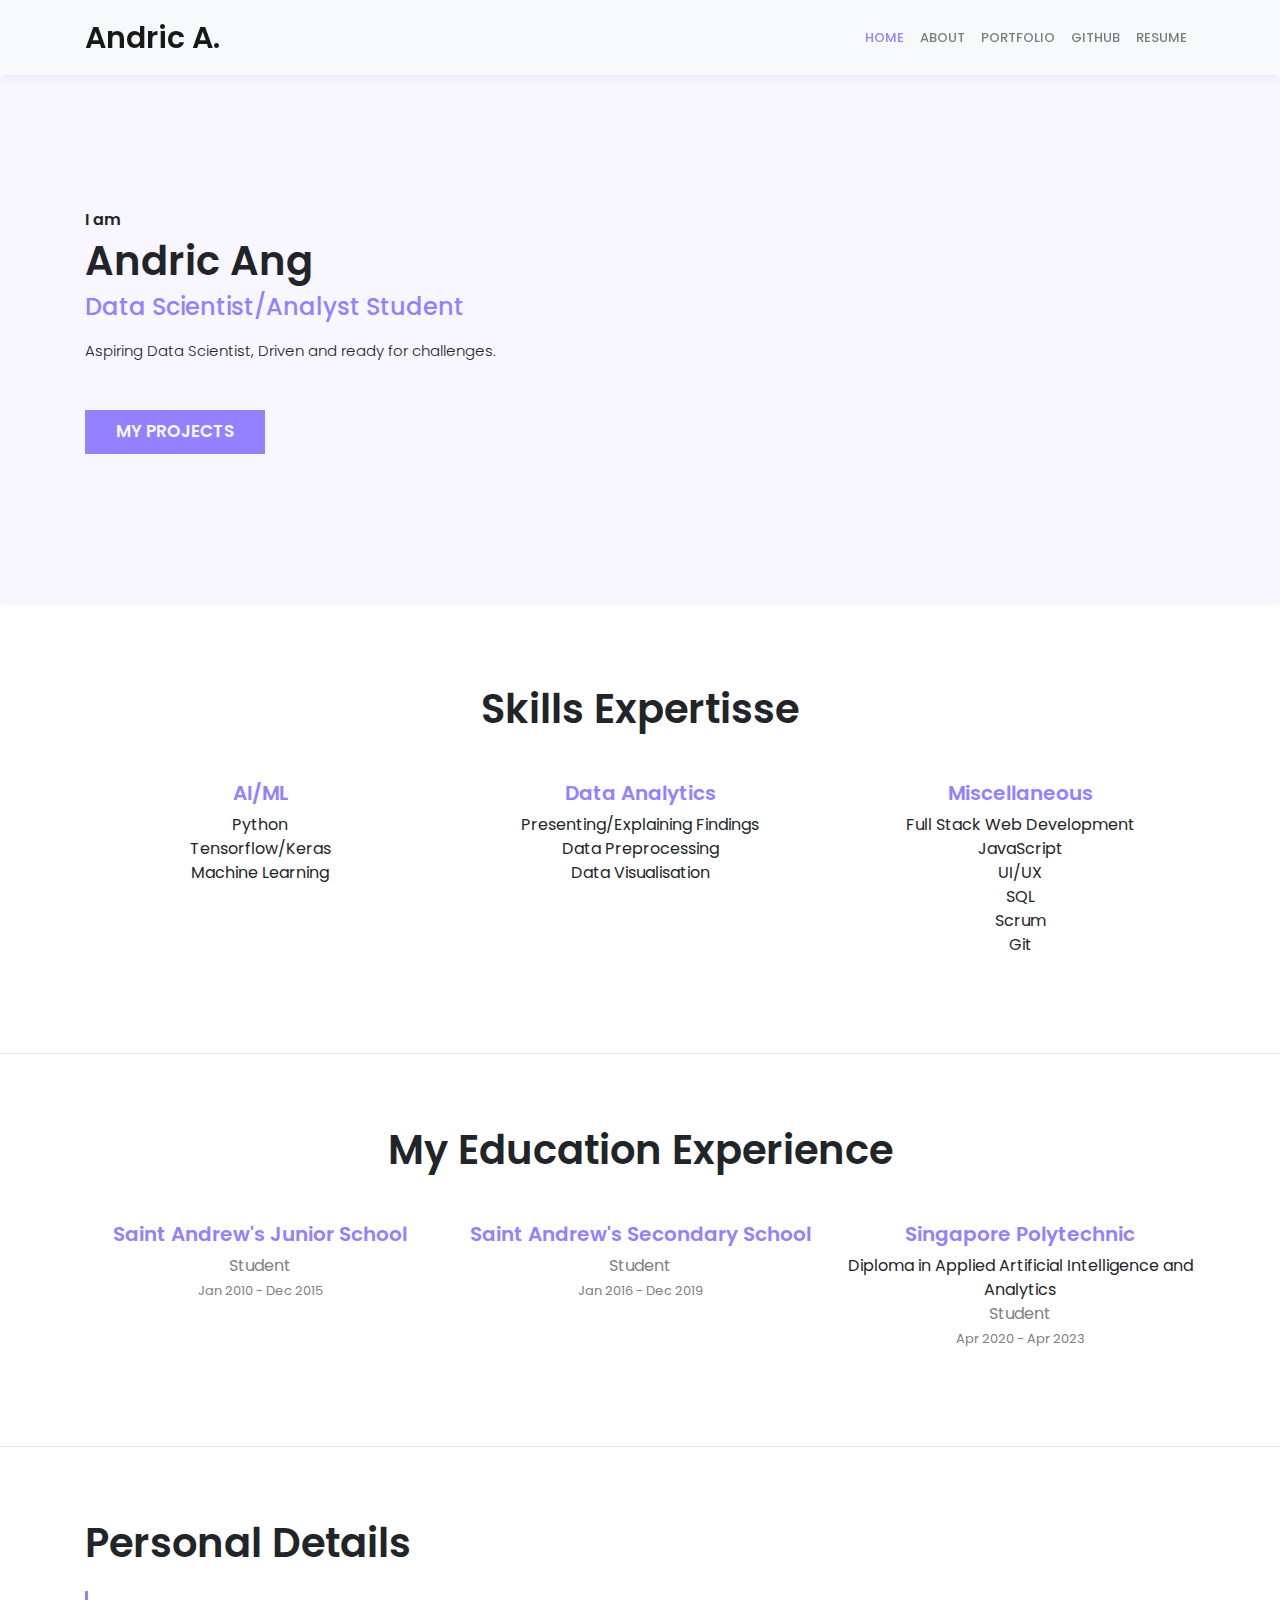
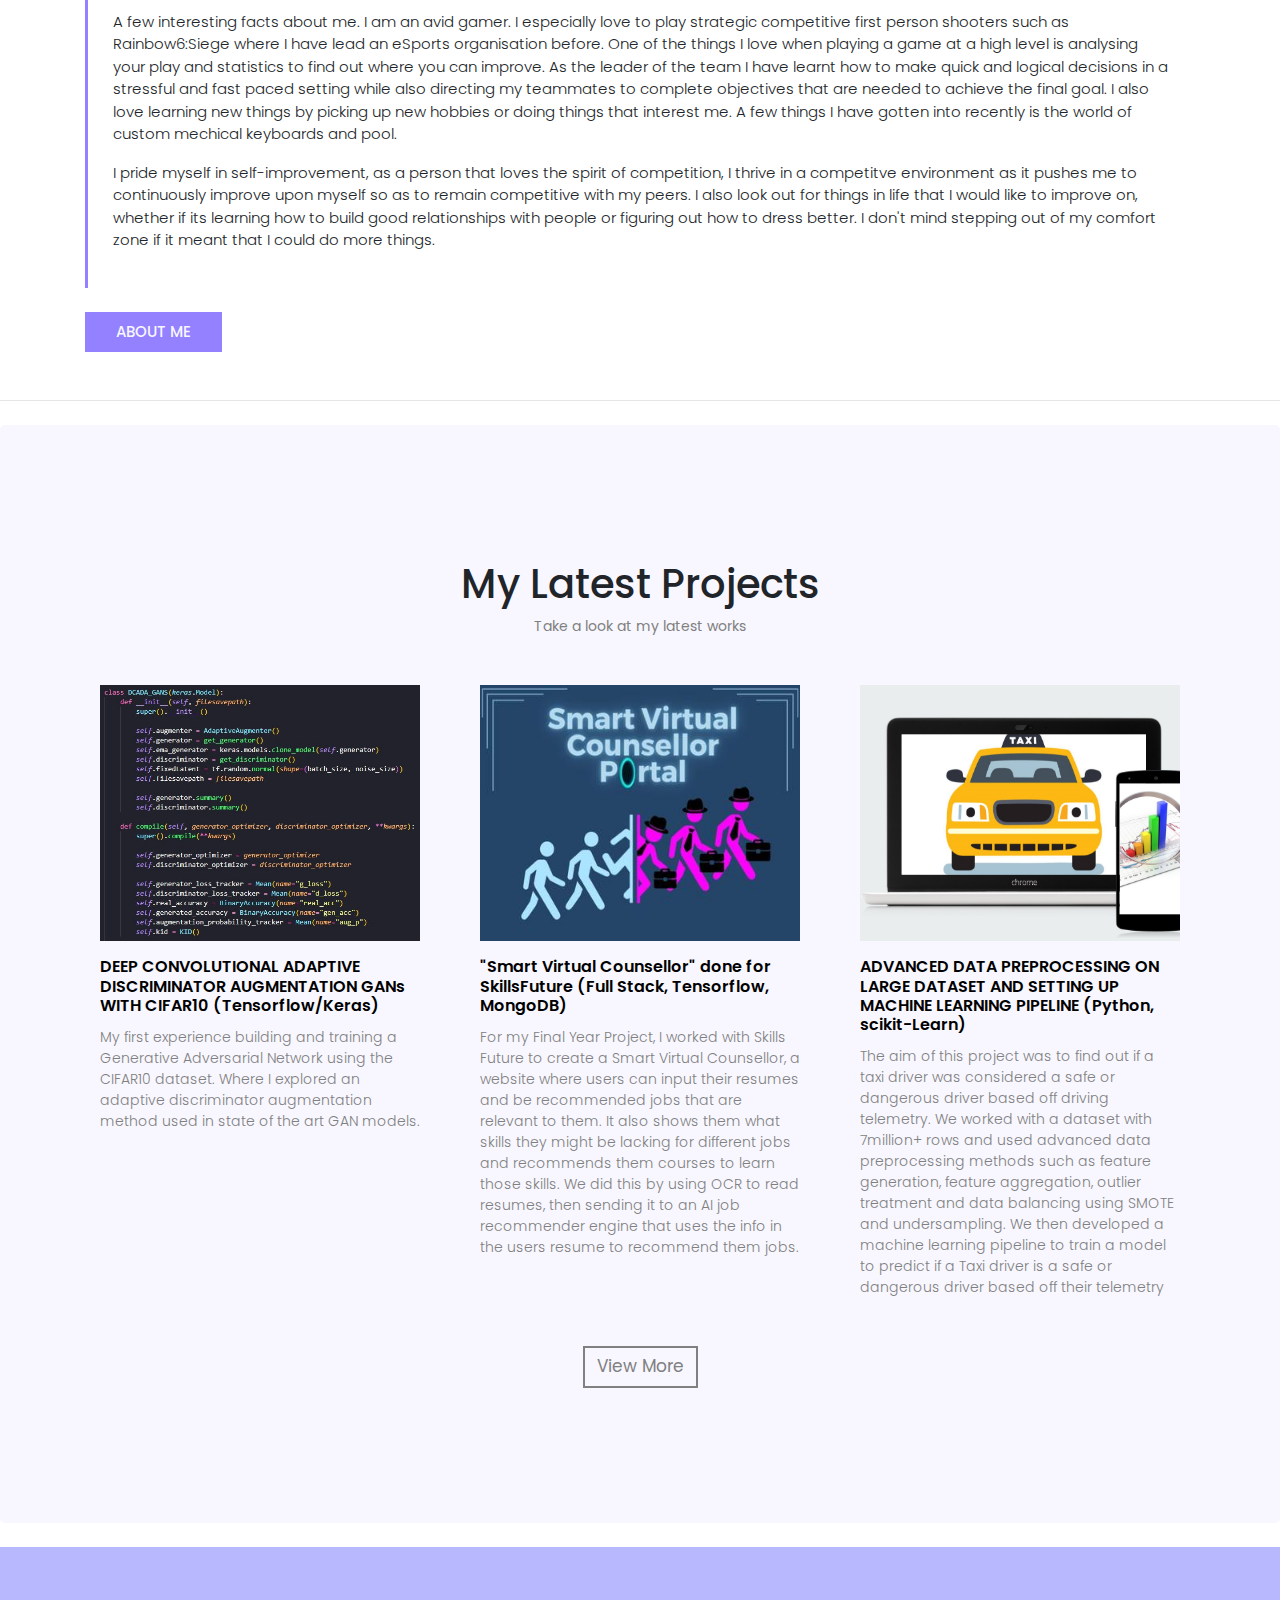
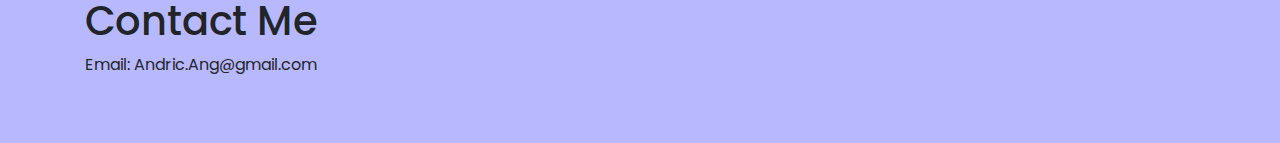
<file: index.html>
<!DOCTYPE html>

<html lang="en">
	<head>
		<title>Andric Ang</title>
		<link rel="icon" type="image/x-icon" href="/images/aa.png">
		<meta charset="utf-8" />
		<meta
			name="viewport"
			content="width=device-width, initial-scale=1, shrink-to-fit=no"
		/>
		<link
			rel="stylesheet"
			href="https://cdn.jsdelivr.net/npm/bootstrap@4.3.1/dist/css/bootstrap.min.css"
			integrity="sha384-ggOyR0iXCbMQv3Xipma34MD+dH/1fQ784/j6cY/iJTQUOhcWr7x9JvoRxT2MZw1T"
			crossorigin="anonymous"
		/>
		<link rel="preconnect" href="https://fonts.googleapis.com" />
		<link rel="preconnect" href="https://fonts.gstatic.com" crossorigin />
		<link
			href="https://fonts.googleapis.com/css2?family=Poppins:ital,wght@0,100;0,200;0,300;0,400;0,500;0,600;0,700;0,800;0,900;1,100;1,200;1,300;1,400;1,500;1,600;1,700;1,800;1,900&display=swap"
			rel="stylesheet"
		/>
		<link rel="stylesheet" href="\assets\css\main.css" />
		<link rel="stylesheet" href="\assets\css\index.css" />
	</head>
	<body style="display: block">
		<header>
			<nav class="navbar navbar-expand-sm navbar-light bg-light">
				<div class="container">
					<a class="navbar-brand" href="/index.html">Andric A.</a>
					<button
						class="navbar-toggler"
						type="button"
						data-toggle="collapse"
						data-target="#navbarNavDropdown"
						aria-controls="navbarNavDropdown"
						aria-expanded="false"
						aria-label="Toggle navigation"
					>
						<span class="navbar-toggler-icon"></span>
					</button>
					<div
						class="collapse navbar-collapse justify-content-end"
						id="navbarNavDropdown"
					>
						<ul class="navbar-nav">
							<li class="nav-item active">
								<a class="nav-link" href="/index.html">HOME</a>
							</li>
							<li class="nav-item">
								<a class="nav-link" href="/about.html">ABOUT</a>
							</li>
							<li class="nav-item">
								<a class="nav-link" href="/portfolio.html">PORTFOLIO</a>
							</li>
							<li class="nav-item">
								<a
									class="nav-link"
									href="https://github.com/Cirdna"
									target="_blank"
									>GITHUB</a
								>
							</li>
							<li class="nav-item">
								<a
									class="nav-link"
									href="https://drive.google.com/file/d/17JTBv4_ndVdoF2HYN8xxwSUMzpjb_Ae2/view?usp=sharing"
									target="_blank"
									>RESUME</a
								>
							</li>
						</ul>
					</div>
				</div>
			</nav>
		</header>
		<div class="jumbotron">
			<div class="container">
				<h6 style="font-weight: 600">I am</h6>
				<h1 style="font-weight: 600">Andric Ang</h1>
				<h4 style="color: #9381ff">Data Scientist/Analyst Student</h4>
				<p class="lead" style="font-size: 15px; margin-top: 2vh">
					Aspiring Data Scientist, Driven and ready for challenges.
				</p>
				<p class="lead mt-5">
					<a
						class="btn btn-lg button-dark"
						style="font-size: 17px; font-weight: 600"
						href="/portfolio.html"
						role="button"
						>MY PROJECTS</a
					>
				</p>
			</div>
		</div>
		<div class="container pt-5">
			<h1 class="display-5 text-center" style="font-weight: 600">
				Skills Expertisse
			</h1>
			<div class="row text-center mt-5">
				<div class="col mb-5">
					<h5 class="mb-2">AI/ML</h5>
					Python<br />
					Tensorflow/Keras<br />
					Machine Learning
				</div>
				<div class="col mb-5">
					<h5 class="mb-2">Data Analytics</h5>
					Presenting/Explaining Findings<br />
					Data Preprocessing<br />
					Data Visualisation
				</div>
				<div class="col mb-5">
					<h5 class="mb-2">Miscellaneous</h5>
					Full Stack Web Development<br />
					JavaScript<br />
					UI/UX<br />
					SQL<br />
					Scrum<br />
					Git<br />
				</div>
			</div>
		</div>
		<hr class="mt-5 mb-4" />
		<div class="container pt-5">
			<h1 class="display-5 text-center" style="font-weight: 600">
				My Education Experience
			</h1>
			<div class="row text-center mt-5">
				<div class="col mb-5">
					<h5>Saint Andrew's Junior School</h5>
					<wrap>Student</wrap><br />
					<wrap class="miniText">Jan 2010 - Dec 2015</wrap>
				</div>
				<div class="col mb-5">
					<h5>Saint Andrew's Secondary School</h5>
					<wrap>Student</wrap><br />
					<wrap class="miniText">Jan 2016 - Dec 2019</wrap>
				</div>
				<div class="col mb-5">
					<h5>Singapore Polytechnic</h5>
					Diploma in Applied Artificial Intelligence and Analytics<br />
					<wrap>Student</wrap><br />
					<wrap class="miniText">Apr 2020 - Apr 2023</wrap>
				</div>
			</div>
		</div>
		<hr class="mt-5 mb-4" />
		<div class="container pt-5">
			<h1 class="display-5 mb-4" style="font-weight: 600">Personal Details</h1>
			<blockquote>
				<p style="font-weight: 300; font-size: 15px">
					A few interesting facts about me. I am an avid gamer. I especially
					love to play strategic competitive first person shooters such as
					Rainbow6:Siege where I have lead an eSports organisation before. One
					of the things I love when playing a game at a high level is analysing
					your play and statistics to find out where you can improve. As the
					leader of the team I have learnt how to make quick and logical
					decisions in a stressful and fast paced setting while also directing
					my teammates to complete objectives that are needed to achieve the
					final goal. I also love learning new things by picking up new hobbies or
					doing things that interest me. A few things I have gotten into
					recently is the world of custom mechical keyboards and pool.
				</p>
				<p style="font-weight: 300; font-size: 15px">
					I pride myself in self-improvement, as a person that loves the spirit
					of competition, I thrive in a competitve environment as it pushes me
					to continuously improve upon myself so as to remain competitive with
					my peers. I also look out for things in life that I would like to
					improve on, whether if its learning how to build good relationships
					with people or figuring out how to dress better. I don't mind stepping
					out of my comfort zone if it meant that I could do more things.
				</p>
			</blockquote>
			<p class="lead mt-4">
				<a
					class="btn btn-lg button-dark"
					style="font-size: 15px; font-weight: 500"
					href="/about.html"
					role="button"
					>ABOUT ME</a
				>
			</p>
		</div>
		<hr class="mt-5 mb-4" />
		<div class="jumbotron mb-4">
			<div class="container">
				<h1 class="text-center">My Latest Projects</h1>
				<p class="text-center" style="font-size: 14px; color: grey">
					Take a look at my latest works
				</p>
				<div class="row mt-5 justify-content-center">
					<div class="col mb-5">
						<a class="card-active" href="https://github.com/Cirdna/DCADA-GAN" target="_blank" rel="noopener noreferrer">
							<div class="card mx-auto" style="max-width: 20rem; min-width: 16rem;">
								<div class="img-container">
									<img
										class="card-img-top"
										style="height: 16rem"
										src="\images\GAN.jpg"
									/>
								</div>
								<h6 class="card-title pt-3">
									DEEP CONVOLUTIONAL ADAPTIVE DISCRIMINATOR AUGMENTATION GANs
									WITH CIFAR10 (Tensorflow/Keras)
								</h6>
								<p class="card-text">
									My first experience building and training a Generative
									Adversarial Network using the CIFAR10 dataset. Where I
									explored an adaptive discriminator augmentation method used in
									state of the art GAN models.
								</p>
							</div>
						</a>
					</div>
					<div class="col mb-5">
						<a class="card-active" href="https://youtu.be/qYQTSmmsmM4" target="_blank" rel="noopener noreferrer">
							<div class="card mx-auto" style="max-width: 20rem; min-width: 16rem;">
								<div class="img-container">
									<img
										class="card-img-top"
										style="height: 16rem"
										src="\images\ssg_svc.jpg"
									/>
								</div>
								<h6 class="card-title pt-3">
									"Smart Virtual Counsellor" done for SkillsFuture (Full Stack, Tensorflow, MongoDB)
								</h6>
								<p class="card-text">
									For my Final Year Project, I worked with Skills Future to create a Smart Virtual Counsellor, a website where users can input their resumes and be recommended jobs that are relevant to them. It also shows them what skills they might be lacking for different jobs and recommends them courses to learn those skills. We did this by using OCR to read resumes, then sending it to an AI job recommender engine that uses the info in the users resume to recommend them jobs.
								</p>
							</div>
						</a>
					</div>
					<div class="col mb-5">
						<a class="card-active" href="#">
							<div class="card mx-auto" style="max-width: 20rem; min-width: 16rem;">
								<div class="img-container">
									<img
										class="card-img-top"
										style="height: 16rem"
										src="\images\JustTaxi.jpg"
									/>
								</div>
								<h6 class="card-title pt-3">
									ADVANCED DATA PREPROCESSING ON LARGE DATASET AND SETTING UP
									MACHINE LEARNING PIPELINE (Python, scikit-Learn)
								</h6>
								<p class="card-text">
									The aim of this project was to find out if a taxi driver was
									considered a safe or dangerous driver based off driving
									telemetry. We worked with a dataset with 7million+ rows and
									used advanced data preprocessing methods such as feature
									generation, feature aggregation, outlier treatment and data
									balancing using SMOTE and undersampling. We then developed a
									machine learning pipeline to train a model to predict if a
									Taxi driver is a safe or dangerous driver based off their
									telemetry
								</p>
							</div>
						</a>
					</div>
				</div>
				<div class="text-center button-zoom">
					<a class="btn button-light" href="/portfolio.html" role="button"
						>View More</a
					>
				</div>
			</div>
		</div>
		<footer>
			<div class="container">
				<h1>Contact Me</h1>
				<p>Email: Andric.Ang@gmail.com</p>
			</div>
		</footer>
		<script
			src="https://code.jquery.com/jquery-3.3.1.slim.min.js"
			integrity="sha384-q8i/X+965DzO0rT7abK41JStQIAqVgRVzpbzo5smXKp4YfRvH+8abtTE1Pi6jizo"
			crossorigin="anonymous"
		></script>
		<script
			src="https://cdn.jsdelivr.net/npm/popper.js@1.14.7/dist/umd/popper.min.js"
			integrity="sha384-UO2eT0CpHqdSJQ6hJty5KVphtPhzWj9WO1clHTMGa3JDZwrnQq4sF86dIHNDz0W1"
			crossorigin="anonymous"
		></script>
		<script
			src="https://cdn.jsdelivr.net/npm/bootstrap@4.3.1/dist/js/bootstrap.min.js"
			integrity="sha384-JjSmVgyd0p3pXB1rRibZUAYoIIy6OrQ6VrjIEaFf/nJGzIxFDsf4x0xIM+B07jRM"
			crossorigin="anonymous"
		></script>
	</body>
</html>
</file>
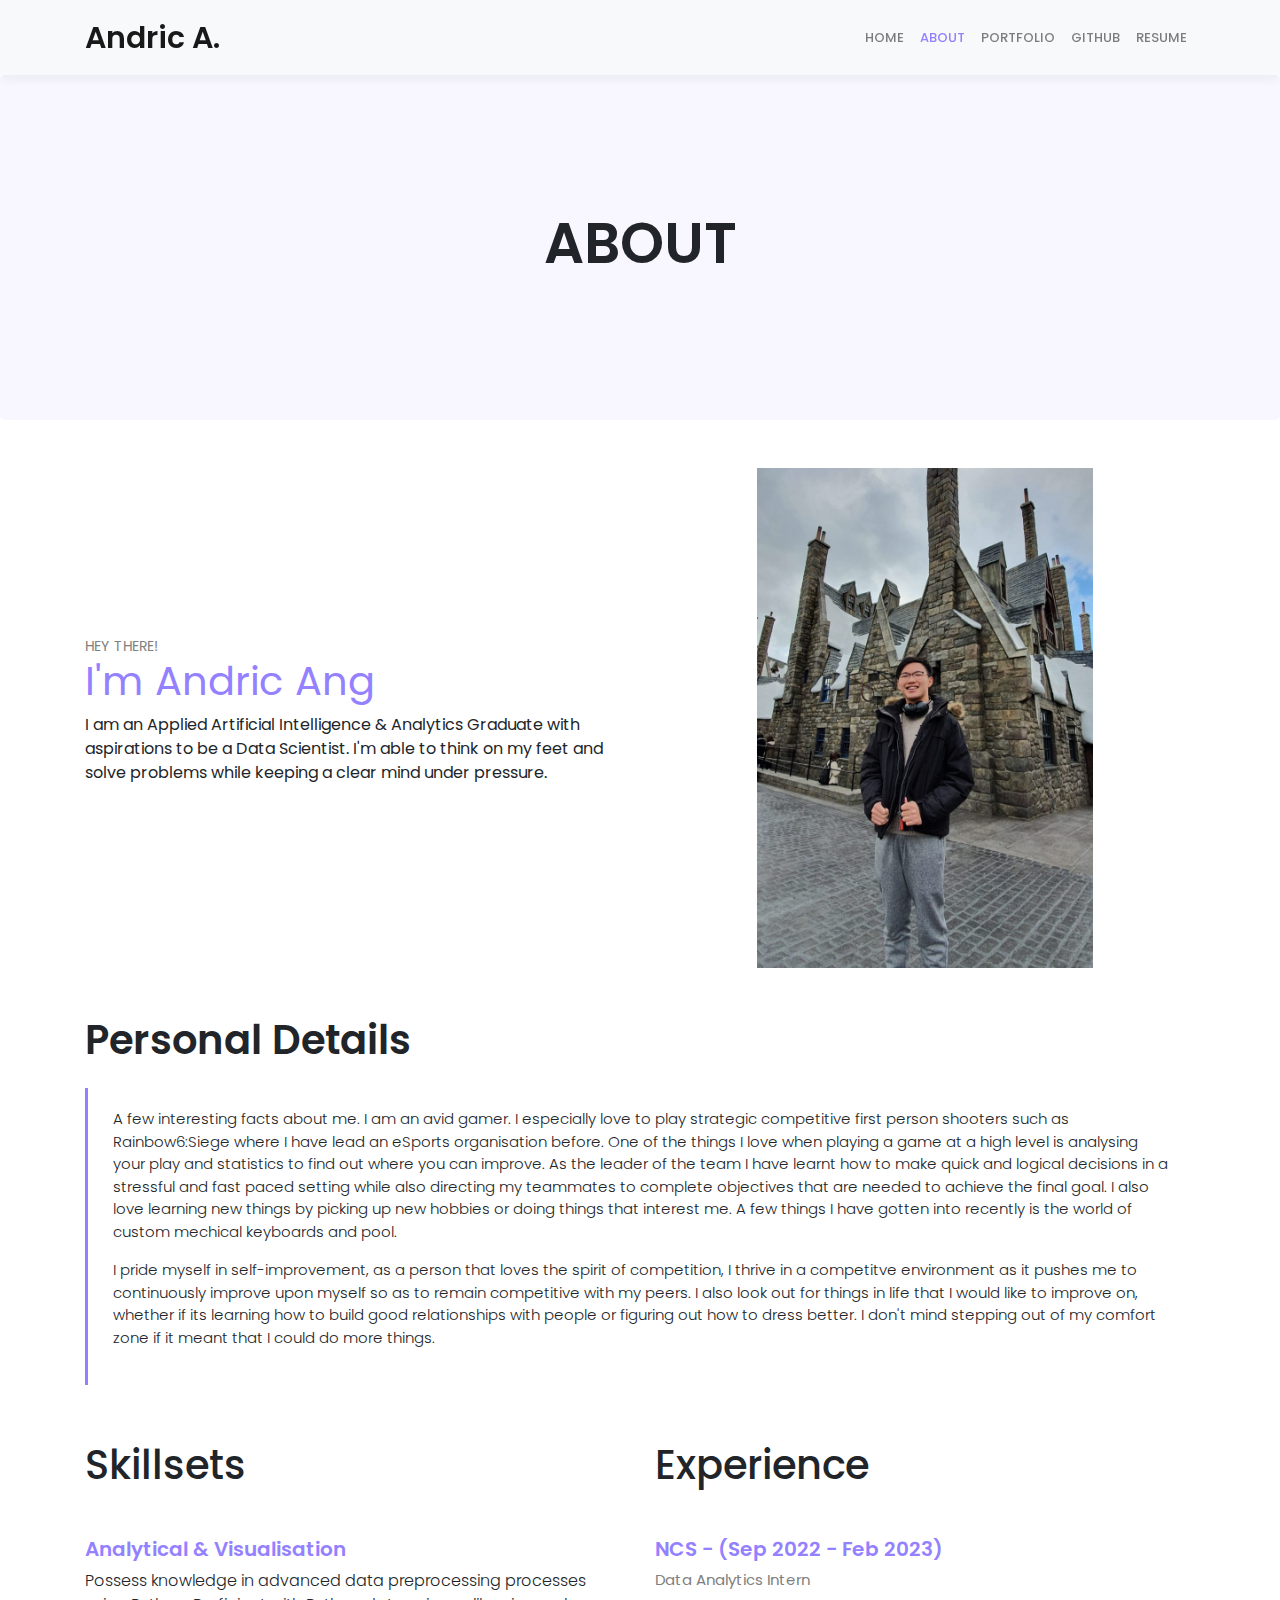
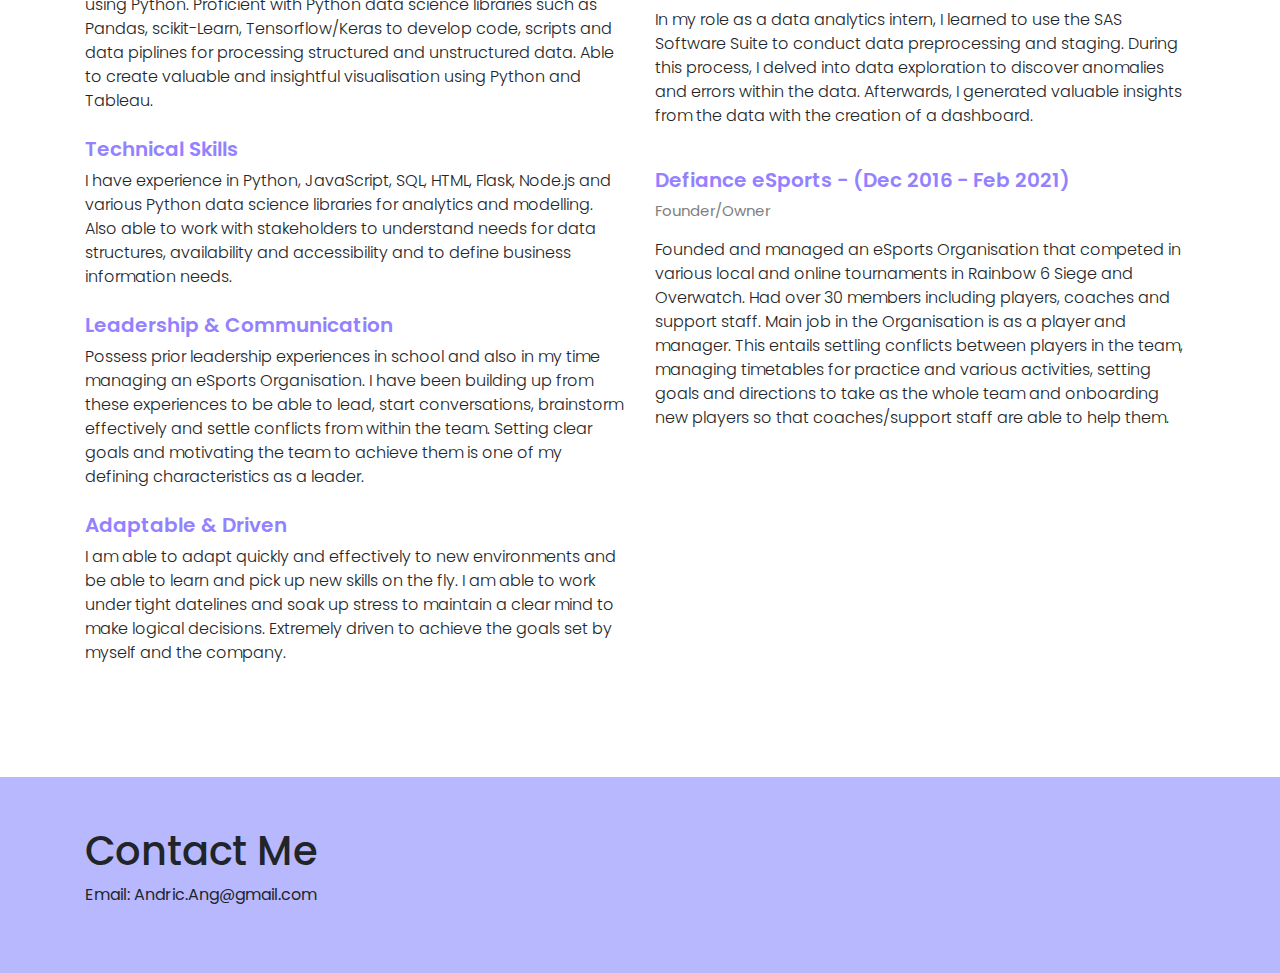
<file: about.html>
<html lang="en">
	<head>
		<title>About Me</title>
		<link rel="icon" type="image/x-icon" href="/images/aa.png">
		<meta charset="utf-8" />
		<meta
			name="viewport"
			content="width=device-width, initial-scale=1, shrink-to-fit=no"
		/>
		<link
			rel="stylesheet"
			href="https://cdn.jsdelivr.net/npm/bootstrap@4.3.1/dist/css/bootstrap.min.css"
			integrity="sha384-ggOyR0iXCbMQv3Xipma34MD+dH/1fQ784/j6cY/iJTQUOhcWr7x9JvoRxT2MZw1T"
			crossorigin="anonymous"
		/>
		<link rel="preconnect" href="https://fonts.googleapis.com" />
		<link rel="preconnect" href="https://fonts.gstatic.com" crossorigin />
		<link
			href="https://fonts.googleapis.com/css2?family=Poppins:ital,wght@0,100;0,200;0,300;0,400;0,500;0,600;0,700;0,800;0,900;1,100;1,200;1,300;1,400;1,500;1,600;1,700;1,800;1,900&display=swap"
			rel="stylesheet"
		/>
		<link rel="stylesheet" href="\assets\css\main.css" />
		<link rel="stylesheet" href="\assets\css\about.css" />
	</head>
	<body style="display: block">
		<header>
			<nav class="navbar navbar-expand-sm navbar-light bg-light">
				<div class="container">
					<a class="navbar-brand" href="/index.html">Andric A.</a>
					<button
						class="navbar-toggler"
						type="button"
						data-toggle="collapse"
						data-target="#navbarNavDropdown"
						aria-controls="navbarNavDropdown"
						aria-expanded="false"
						aria-label="Toggle navigation"
					>
						<span class="navbar-toggler-icon"></span>
					</button>
					<div
						class="collapse navbar-collapse justify-content-end"
						id="navbarNavDropdown"
					>
						<ul class="navbar-nav">
							<li class="nav-item">
								<a class="nav-link" href="/index.html">HOME</a>
							</li>
							<li class="nav-item active">
								<a class="nav-link" href="/about.html">ABOUT</a>
							</li>
							<li class="nav-item">
								<a class="nav-link" href="/portfolio.html">PORTFOLIO</a>
							</li>
							<li class="nav-item">
								<a
									class="nav-link"
									href="https://github.com/Cirdna"
									target="_blank"
									>GITHUB</a
								>
							</li>
							<li class="nav-item">
								<a
									class="nav-link"
									href="https://drive.google.com/file/d/17JTBv4_ndVdoF2HYN8xxwSUMzpjb_Ae2/view?usp=sharing"
									target="_blank"
									>RESUME</a
								>
							</li>
						</ul>
					</div>
				</div>
			</nav>
		</header>
		<div class="jumbotron mb-5">
			<div class="container text-center">
				<h1 class="display-4" style="font-weight: 600">ABOUT</h1>
			</div>
		</div>
		<div class="container mb-5">
			<div class="row">
				<div class="col my-auto">
					<p style="font-size: 14px; color: grey; margin-bottom: 0">
						HEY THERE!
					</p>
					<h1 style="color: #9381ff; font-weight: 400">I'm Andric Ang</h1>
					<p>
						I am an Applied Artificial Intelligence & Analytics Graduate with aspirations to be a Data Scientist. I'm able to
						think on my feet and solve problems while keeping a clear mind under pressure.
					</p>
				</div>
				<div class="col text-center">
					<img src="\images\me.jpg" style="height: 500px" />
				</div>
			</div>
		</div>
		<div class="container mb-5">
			<h1 class="display-5 mb-4" style="font-weight: 600">Personal Details</h1>
			<blockquote>
				<p style="font-weight: 300; font-size: 15px">
					A few interesting facts about me. I am an avid gamer. I especially
					love to play strategic competitive first person shooters such as
					Rainbow6:Siege where I have lead an eSports organisation before. One
					of the things I love when playing a game at a high level is analysing
					your play and statistics to find out where you can improve. As the
					leader of the team I have learnt how to make quick and logical
					decisions in a stressful and fast paced setting while also directing
					my teammates to complete objectives that are needed to achieve the
					final goal. I also love learning new things by picking up new hobbies or
					doing things that interest me. A few things I have gotten into
					recently is the world of custom mechical keyboards and pool.
				</p>
				<p style="font-weight: 300; font-size: 15px">
					I pride myself in self-improvement, as a person that loves the spirit
					of competition, I thrive in a competitve environment as it pushes me
					to continuously improve upon myself so as to remain competitive with
					my peers. I also look out for things in life that I would like to
					improve on, whether if its learning how to build good relationships
					with people or figuring out how to dress better. I don't mind stepping
					out of my comfort zone if it meant that I could do more things.
				</p>
			</blockquote>
		</div>
		<div class="container pt-2 mb-5">
			<div class="row">
				<div class="col mb-5">
					<h1 class="mb-5">Skillsets</h1>
					<h5>Analytical & Visualisation</h5>
					<p style="font-size: 16px; font-weight: 300">
						Possess knowledge in advanced data preprocessing processes using
						Python. Proficient with Python data science libraries such as
						Pandas, scikit-Learn, Tensorflow/Keras to develop code, scripts and
						data piplines for processing structured and unstructured data. Able
						to create valuable and insightful visualisation using Python and
						Tableau.
					</p>
					<h5 class="mt-4">Technical Skills</h5>
					<p style="font-size: 16px; font-weight: 300">
						I have experience in Python, JavaScript, SQL, HTML, Flask, Node.js
						and various Python data science libraries for analytics and
						modelling. Also able to work with stakeholders to understand needs
						for data structures, availability and accessibility and to define
						business information needs.
					</p>
					<h5 class="mt-4">Leadership & Communication</h5>
					<p style="font-size: 16px; font-weight: 300">
						Possess prior leadership experiences in school and also in my time
						managing an eSports Organisation. I have been building up from these
						experiences to be able to lead, start conversations, brainstorm
						effectively and settle conflicts from within the team. Setting clear
						goals and motivating the team to achieve them is one of my defining
						characteristics as a leader.
					</p>
					<h5 class="mt-4">Adaptable & Driven</h5>
					<p style="font-size: 16px; font-weight: 300">
						I am able to adapt quickly and effectively to new environments and
						be able to learn and pick up new skills on the fly. I am able to
						work under tight datelines and soak up stress to maintain a clear
						mind to make logical decisions. Extremely driven to achieve the
						goals set by myself and the company.
					</p>
				</div>
				<div class="col mb-5">
					<h1 class="mb-5">Experience</h1>
					<h5>NCS - (Sep 2022 - Feb 2023)</h5>
					<wrap style="color: grey; font-size: 15px">Data Analytics Intern</wrap>
					<p class="mt-3" style="font-size: 16px; font-weight: 300">
						In my role as a data analytics intern, I learned to use the SAS Software Suite to conduct data preprocessing and staging. 
						During this process, I delved into data exploration to discover anomalies and errors within the data. 
						Afterwards, I generated valuable insights from the data with the creation of a dashboard.
					</p>
					<br>
					<h5>Defiance eSports - (Dec 2016 - Feb 2021)</h5>
					<wrap style="color: grey; font-size: 15px">Founder/Owner</wrap>
					<p class="mt-3" style="font-size: 16px; font-weight: 300">
						Founded and managed an eSports Organisation that competed in various
						local and online tournaments in Rainbow 6 Siege and Overwatch. Had
						over 30 members including players, coaches and support staff. Main
						job in the Organisation is as a player and manager. This entails
						settling conflicts between players in the team, managing timetables
						for practice and various activities, setting goals and directions to
						take as the whole team and onboarding new players so that
						coaches/support staff are able to help them.
					</p>
				</div>
			</div>
		</div>
		<footer>
			<div class="container">
				<h1>Contact Me</h1>
				<p>Email: Andric.Ang@gmail.com</p>
			</div>
		</footer>
		<script
			src="https://code.jquery.com/jquery-3.3.1.slim.min.js"
			integrity="sha384-q8i/X+965DzO0rT7abK41JStQIAqVgRVzpbzo5smXKp4YfRvH+8abtTE1Pi6jizo"
			crossorigin="anonymous"
		></script>
		<script
			src="https://cdn.jsdelivr.net/npm/popper.js@1.14.7/dist/umd/popper.min.js"
			integrity="sha384-UO2eT0CpHqdSJQ6hJty5KVphtPhzWj9WO1clHTMGa3JDZwrnQq4sF86dIHNDz0W1"
			crossorigin="anonymous"
		></script>
		<script
			src="https://cdn.jsdelivr.net/npm/bootstrap@4.3.1/dist/js/bootstrap.min.js"
			integrity="sha384-JjSmVgyd0p3pXB1rRibZUAYoIIy6OrQ6VrjIEaFf/nJGzIxFDsf4x0xIM+B07jRM"
			crossorigin="anonymous"
		></script>
	</body>
</html>
</file>
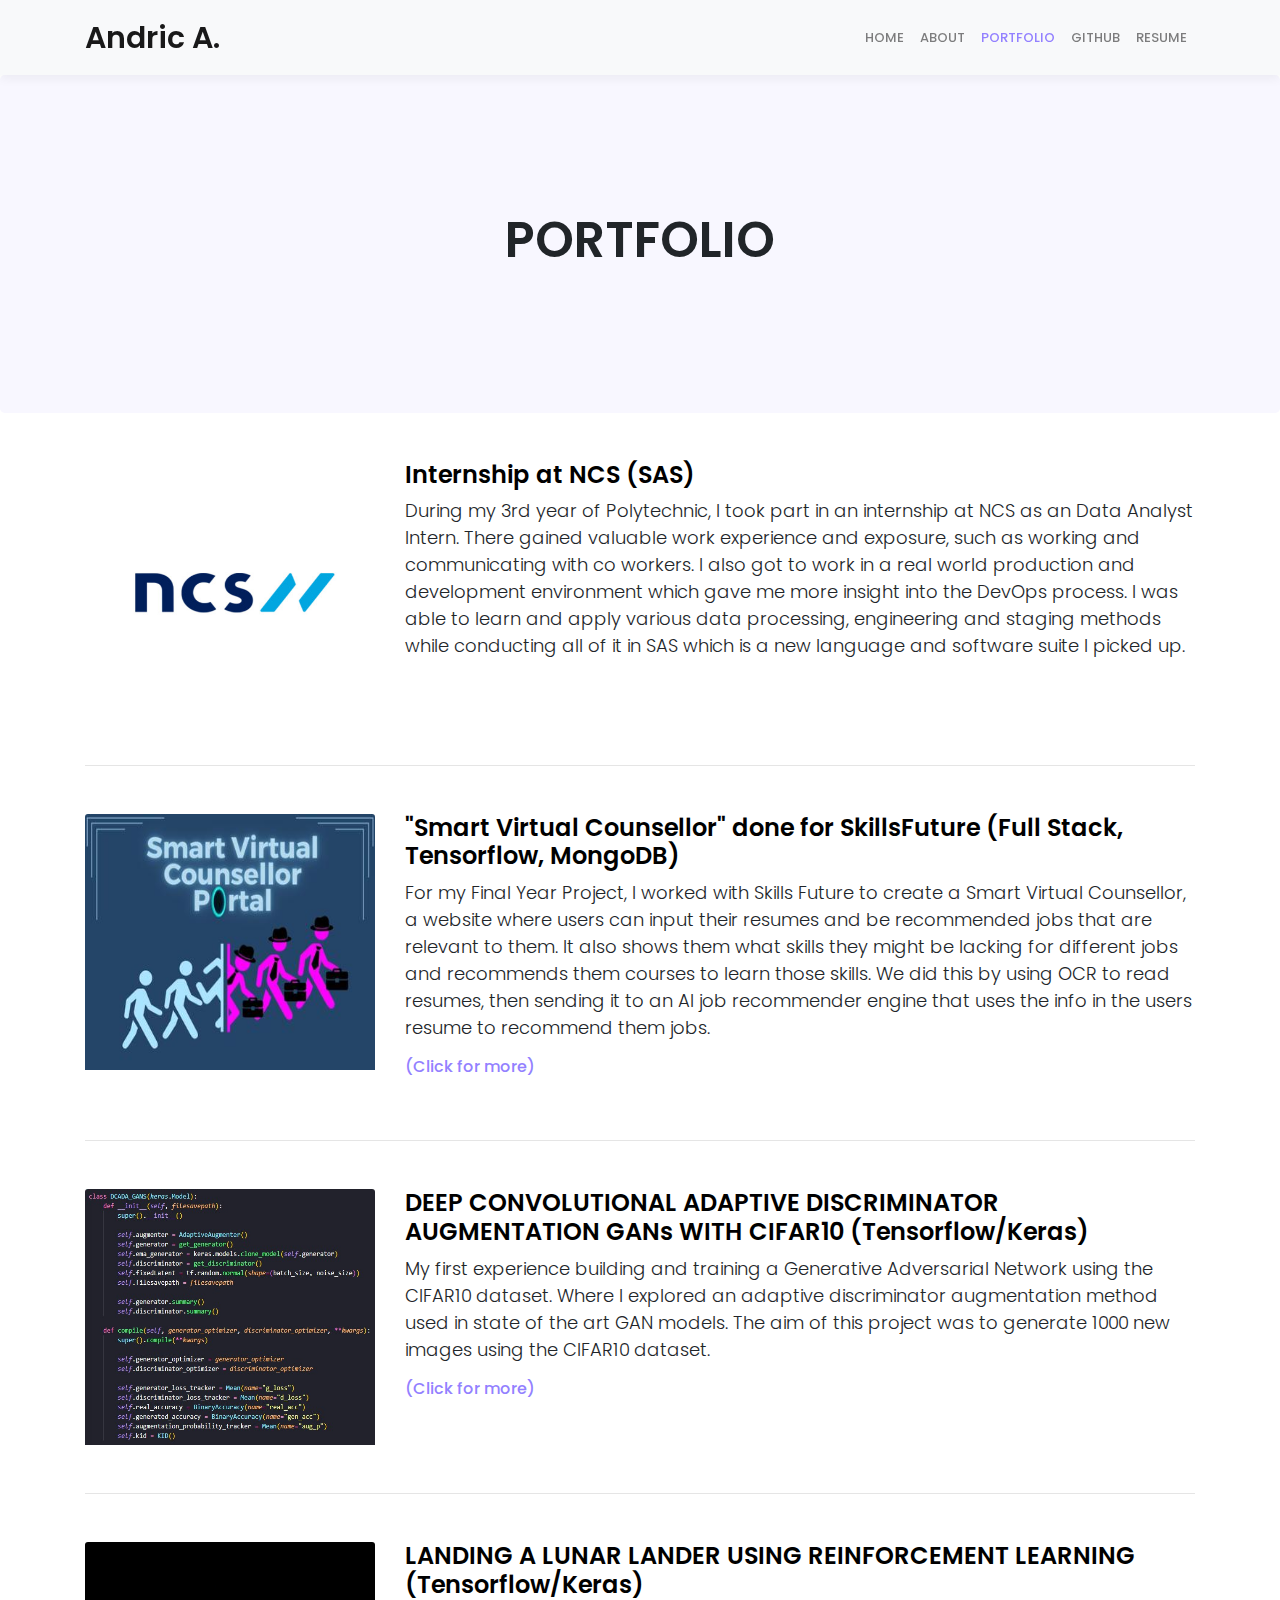
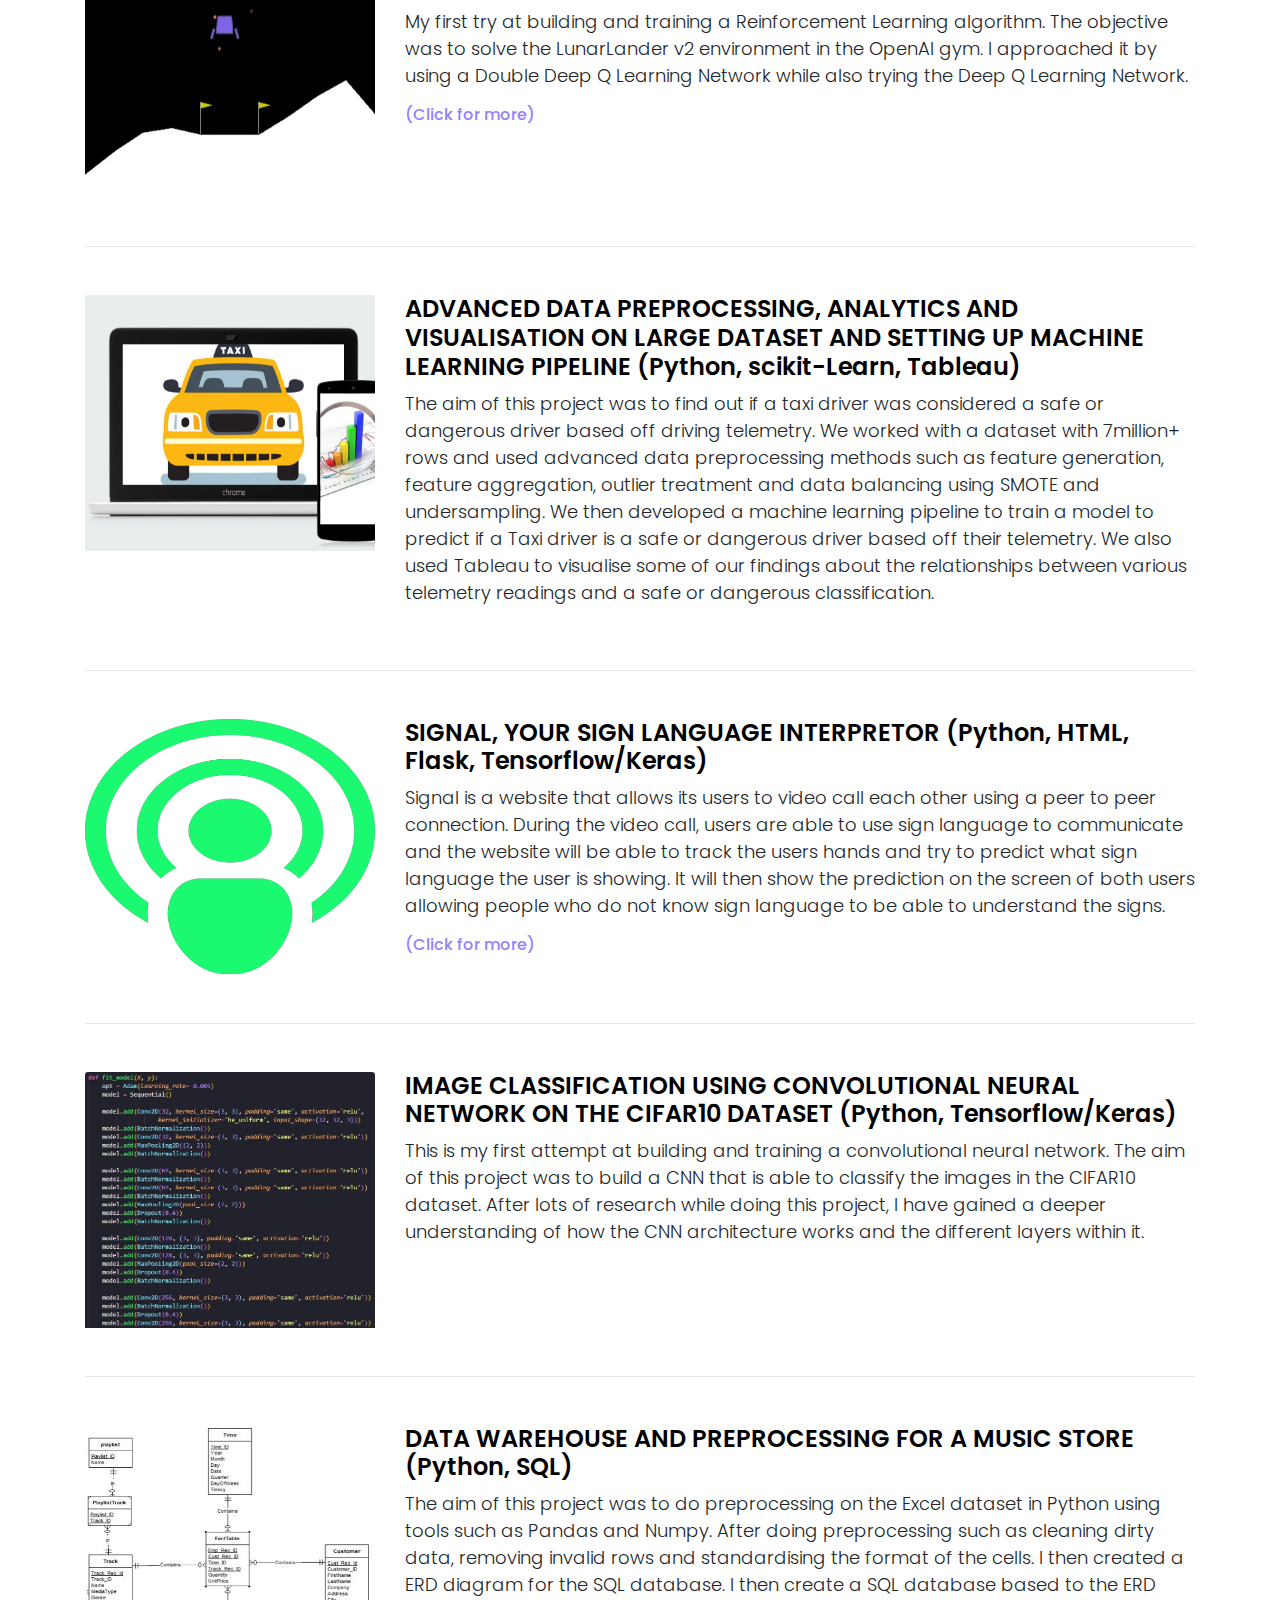
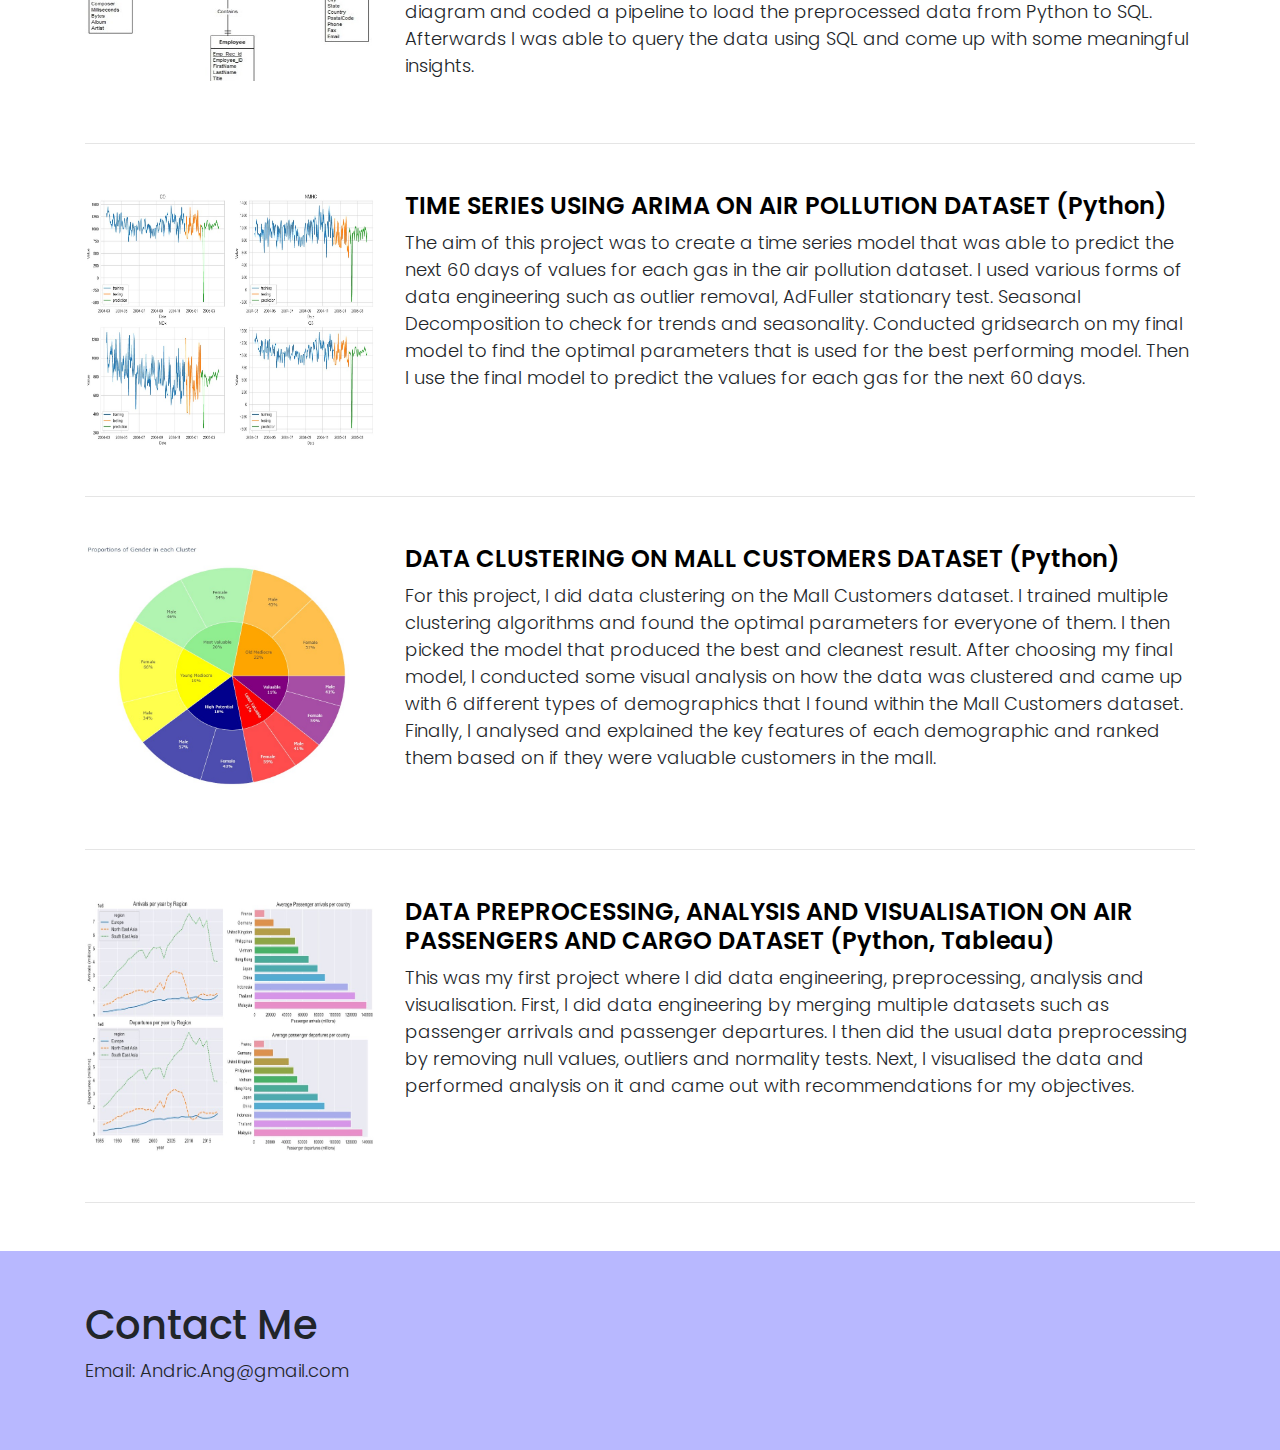
<file: portfolio.html>
<html lang="en">
	<head>
		<title>About Me</title>
		<link rel="icon" type="image/x-icon" href="/images/aa.png">
		<meta charset="utf-8" />
		<meta
			name="viewport"
			content="width=device-width, initial-scale=1, shrink-to-fit=no"
		/>
		<link
			rel="stylesheet"
			href="https://cdn.jsdelivr.net/npm/bootstrap@4.3.1/dist/css/bootstrap.min.css"
			integrity="sha384-ggOyR0iXCbMQv3Xipma34MD+dH/1fQ784/j6cY/iJTQUOhcWr7x9JvoRxT2MZw1T"
			crossorigin="anonymous"
		/>
		<link rel="preconnect" href="https://fonts.googleapis.com" />
		<link rel="preconnect" href="https://fonts.gstatic.com" crossorigin />
		<link
			href="https://fonts.googleapis.com/css2?family=Poppins:ital,wght@0,100;0,200;0,300;0,400;0,500;0,600;0,700;0,800;0,900;1,100;1,200;1,300;1,400;1,500;1,600;1,700;1,800;1,900&display=swap"
			rel="stylesheet"
		/>
		<link rel="stylesheet" href="\assets\css\main.css" />
		<link rel="stylesheet" href="\assets\css\portfolio.css" />
	</head>
	<body style="display: block">
		<header>
			<nav class="navbar navbar-expand-sm navbar-light bg-light">
				<div class="container">
					<a class="navbar-brand" href="/index.html">Andric A.</a>
					<button
						class="navbar-toggler"
						type="button"	
						data-toggle="collapse"
						data-target="#navbarNavDropdown"
						aria-controls="navbarNavDropdown"
						aria-expanded="false"
						aria-label="Toggle navigation"
					>
						<span class="navbar-toggler-icon"></span>
					</button>
					<div
						class="collapse navbar-collapse justify-content-end"
						id="navbarNavDropdown"
					>
						<ul class="navbar-nav">
							<li class="nav-item">
								<a class="nav-link" href="/index.html">HOME</a>
							</li>
							<li class="nav-item">
								<a class="nav-link" href="/about.html">ABOUT</a>
							</li>
							<li class="nav-item active">
								<a class="nav-link" href="/portfolio.html">PORTFOLIO</a>
							</li>
							<li class="nav-item">
								<a
									class="nav-link"
									href="https://github.com/Cirdna"
									target="_blank"
									>GITHUB</a
								>
							</li>
							<li class="nav-item">
								<a
									class="nav-link"
									href="https://drive.google.com/file/d/17JTBv4_ndVdoF2HYN8xxwSUMzpjb_Ae2/view?usp=sharing"
									target="_blank"
									>RESUME</a
								>
							</li>
						</ul>
					</div>
				</div>
			</nav>
		</header>
		<div class="jumbotron mb-5">
			<div class="container text-center">
				<h1 style="font-weight: 600; font-size: 3.1em">PORTFOLIO</h1>
			</div>
		</div>
		<div class="container">
			<div class="row">
				<div class="col" style="max-width: 20rem; min-width: 19rem">
					<a href="https://www.ncs.co/en-sg/" target="_blank" rel="noopener noreferrer">
					<img
						class="card-img-top"
						style="height: 16rem"
						src="\images\ncs.jpg"
					/>
				</a>
				</div>
				
				<div class="col">
					<a href="https://www.ncs.co/en-sg/" target="_blank" rel="noopener noreferrer"
						><h4>
							Internship at NCS (SAS)
						</h4></a
					>
					<p>
						During my 3rd year of Polytechnic, I took part in an internship at NCS as an Data Analyst Intern. There gained valuable work experience and exposure, such as working and communicating with co workers. I also got to work in a real world production and development environment which gave me more insight into the DevOps process. I was able to learn and apply various data processing, engineering and staging methods while conducting all of it in SAS which is a new language and software suite I picked up.
					</p>
				</div>
			</div>
			<hr class="my-5" />
			<div class="row">
				<div class="col" style="max-width: 20rem; min-width: 19rem">
					<a href="https://youtu.be/qYQTSmmsmM4" target="_blank" rel="noopener noreferrer">
					<img
						class="card-img-top"
						style="height: 16rem"
						src="\images\ssg_svc.jpg"
					/>
				</a>
				</div>
				<div class="col">
					<a href="https://youtu.be/qYQTSmmsmM4" target="_blank" rel="noopener noreferrer"
						><h4>
							"Smart Virtual Counsellor" done for SkillsFuture (Full Stack, Tensorflow, MongoDB)
						</h4></a
					>
					<p>
						For my Final Year Project, I worked with Skills Future to create a Smart Virtual Counsellor, a website where users can input their resumes and be recommended jobs that are relevant to them. It also shows them what skills they might be lacking for different jobs and recommends them courses to learn those skills. We did this by using OCR to read resumes, then sending it to an AI job recommender engine that uses the info in the users resume to recommend them jobs.
						<br><a href="https://youtu.be/qYQTSmmsmM4" target="_blank" rel="noopener noreferrer"><h6>(Click for more)</h6></a>
					</p>
				</div>
			</div>
			<hr class="my-5" />
			<div class="row">
				<div class="col" style="max-width: 20rem; min-width: 16rem">
					<a href="https://github.com/Cirdna/DCADA-GAN" target="_blank" rel="noopener noreferrer"
						>
					<img
						class="card-img-top"
						style="height: 16rem"
						src="\images\GAN.jpg"
					/>
					</a>
				</div>
				<div class="col">
					<a href="https://github.com/Cirdna/DCADA-GAN" target="_blank" rel="noopener noreferrer"
						><h4>
							DEEP CONVOLUTIONAL ADAPTIVE DISCRIMINATOR AUGMENTATION GANs WITH
							CIFAR10 (Tensorflow/Keras)
						</h4></a
					>
					<p>
						My first experience building and training a Generative Adversarial
						Network using the CIFAR10 dataset. Where I explored an adaptive
						discriminator augmentation method used in state of the art GAN
						models. The aim of this project was to generate 1000 new images
						using the CIFAR10 dataset.
						<br><a href="https://github.com/Cirdna/DCADA-GAN" target="_blank" rel="noopener noreferrer"><h6>(Click for more)</h6></a>
					</p>
				</div>
			</div>
			<hr class="my-5" />
			<div class="row">
				<div class="col" style="max-width: 20rem; min-width: 16rem">
					<a href="https://github.com/Cirdna/LunarLanderV2" target="_blank" rel="noopener noreferrer"
						>
					<img
						class="card-img-top"
						style="height: 16rem"
						src="\images\LunarLander.jpg"
					/>
					</a>
				</div>
				<div class="col">
					<a href="https://github.com/Cirdna/LunarLanderV2" target="_blank" rel="noopener noreferrer"
						><h4>
							LANDING A LUNAR LANDER USING REINFORCEMENT LEARNING
							(Tensorflow/Keras)
						</h4></a
					>
					<p>
						My first try at building and training a Reinforcement Learning
						algorithm. The objective was to solve the LunarLander v2 environment
						in the OpenAI gym. I approached it by using a Double Deep Q Learning
						Network while also trying the Deep Q Learning Network.
						<br><a href="https://github.com/Cirdna/LunarLanderV2" target="_blank" rel="noopener noreferrer"><h6>(Click for more)</h6></a>
					</p>
				</div>
			</div>
			<hr class="my-5" />
			<div class="row">
				<div class="col" style="max-width: 20rem; min-width: 16rem">
					<img
						class="card-img-top"
						style="height: 16rem"
						src="\images\JustTaxi.jpg"
					/>
				</div>
				<div class="col">
					<a href="#"
						><h4>
							ADVANCED DATA PREPROCESSING, ANALYTICS AND VISUALISATION ON LARGE
							DATASET AND SETTING UP MACHINE LEARNING PIPELINE (Python,
							scikit-Learn, Tableau)
						</h4></a
					>
					<p>
						The aim of this project was to find out if a taxi driver was
						considered a safe or dangerous driver based off driving telemetry.
						We worked with a dataset with 7million+ rows and used advanced data
						preprocessing methods such as feature generation, feature
						aggregation, outlier treatment and data balancing using SMOTE and
						undersampling. We then developed a machine learning pipeline to
						train a model to predict if a Taxi driver is a safe or dangerous
						driver based off their telemetry. We also used Tableau to visualise
						some of our findings about the relationships between various
						telemetry readings and a safe or dangerous classification.
					</p>
				</div>
			</div>
			<hr class="my-5" />
			<div class="row">
				<div class="col" style="max-width: 20rem; min-width: 16rem">
					<a href="https://github.com/Cirdna/Signal" target="_blank" rel="noopener noreferrer"
						>
					<img
						class="card-img-top"
						style="height: 16rem"
						src="\images\Signal.png"
					/>
					</a>
				</div>
				<div class="col">
					<a href="https://github.com/Cirdna/Signal" target="_blank" rel="noopener noreferrer"
						><h4>
							SIGNAL, YOUR SIGN LANGUAGE INTERPRETOR (Python, HTML, Flask,
							Tensorflow/Keras)
						</h4></a
					>
					<p>
						Signal is a website that allows its users to video call each other
						using a peer to peer connection. During the video call, users are
						able to use sign language to communicate and the website will be
						able to track the users hands and try to predict what sign language
						the user is showing. It will then show the prediction on the screen
						of both users allowing people who do not know sign language to be
						able to understand the signs.
						<br><a href="https://github.com/Cirdna/Signal" target="_blank" rel="noopener noreferrer"><h6>(Click for more)</h6></a>
					</p>
				</div>
			</div>
			<hr class="my-5" />
			<div class="row">
				<div class="col" style="max-width: 20rem; min-width: 16rem">
					<img
						class="card-img-top"
						style="height: 16rem"
						src="\images\CNN.jpg"
					/>
				</div>
				<div class="col">
					<a href="#"
						><h4>
							IMAGE CLASSIFICATION USING CONVOLUTIONAL NEURAL NETWORK ON THE
							CIFAR10 DATASET (Python, Tensorflow/Keras)
						</h4></a
					>
					<p>
						This is my first attempt at building and training a convolutional
						neural network. The aim of this project was to build a CNN that is
						able to classify the images in the CIFAR10 dataset. After lots of
						research while doing this project, I have gained a deeper
						understanding of how the CNN architecture works and the different
						layers within it.
					</p>
				</div>
			</div>
			<hr class="my-5" />
			<div class="row">
				<div class="col" style="max-width: 20rem; min-width: 16rem">
					<img
						class="card-img-top"
						style="height: 16rem"
						src="\images\MusicStore.jpg"
					/>
				</div>
				<div class="col">
					<a href="#"
						><h4>
							DATA WAREHOUSE AND PREPROCESSING FOR A MUSIC STORE (Python, SQL)
						</h4></a
					>
					<p>
						The aim of this project was to do preprocessing on the Excel dataset
						in Python using tools such as Pandas and Numpy. After doing
						preprocessing such as cleaning dirty data, removing invalid rows and
						standardising the format of the cells. I then created a ERD diagram
						for the SQL database. I then create a SQL database based to the ERD
						diagram and coded a pipeline to load the preprocessed data from
						Python to SQL. Afterwards I was able to query the data using SQL and
						come up with some meaningful insights.
					</p>
				</div>
			</div>
			<hr class="my-5" />
			<div class="row">
				<div class="col" style="max-width: 20rem; min-width: 19rem">
					<img
						class="card-img-top"
						style="height: 16rem"
						src="\images\Arima.jpg"
					/>
				</div>
				<div class="col">
					<a href="#"
						><h4>
							TIME SERIES USING ARIMA ON AIR POLLUTION DATASET (Python)
						</h4></a
					>
					<p>
						The aim of this project was to create a time series model that was
						able to predict the next 60 days of values for each gas in the air
						pollution dataset. I used various forms of data engineering such as
						outlier removal, AdFuller stationary test. Seasonal Decomposition to
						check for trends and seasonality. Conducted gridsearch on my final
						model to find the optimal parameters that is used for the best
						performing model. Then I use the final model to predict the values
						for each gas for the next 60 days.
					</p>
				</div>
			</div>
			<hr class="my-5" />
			<div class="row">
				<div class="col" style="max-width: 20rem; min-width: 16rem">
					<img
						class="card-img-top"
						style="height: 16rem"
						src="\images\Clustering.jpg"
					/>
				</div>
				<div class="col">
					<a href="#"
						><h4>DATA CLUSTERING ON MALL CUSTOMERS DATASET (Python)</h4></a
					>
					<p>
						For this project, I did data clustering on the Mall Customers
						dataset. I trained multiple clustering algorithms and found the
						optimal parameters for everyone of them. I then picked the model
						that produced the best and cleanest result. After choosing my final
						model, I conducted some visual analysis on how the data was
						clustered and came up with 6 different types of demographics that I
						found within the Mall Customers dataset. Finally, I analysed and
						explained the key features of each demographic and ranked them based
						on if they were valuable customers in the mall.
					</p>
				</div>
			</div>
			<hr class="my-5" />
			<div class="row">
				<div class="col" style="max-width: 20rem; min-width: 16rem">
					<img
						class="card-img-top"
						style="height: 16rem"
						src="\images\DAVI.jpg"
					/>
				</div>
				<div class="col">
					<a href="#"
						><h4>
							DATA PREPROCESSING, ANALYSIS AND VISUALISATION ON AIR PASSENGERS
							AND CARGO DATASET (Python, Tableau)
						</h4></a
					>
					<p>
						This was my first project where I did data engineering,
						preprocessing, analysis and visualisation. First, I did data
						engineering by merging multiple datasets such as passenger arrivals
						and passenger departures. I then did the usual data preprocessing by
						removing null values, outliers and normality tests. Next, I
						visualised the data and performed analysis on it and came out with
						recommendations for my objectives.
					</p>
				</div>
			</div>
			<hr class="my-5" />
		</div>
		<footer>
			<div class="container">
				<h1>Contact Me</h1>
				<p>Email: Andric.Ang@gmail.com</p>
			</div>
		</footer>
		<script
			src="https://code.jquery.com/jquery-3.3.1.slim.min.js"
			integrity="sha384-q8i/X+965DzO0rT7abK41JStQIAqVgRVzpbzo5smXKp4YfRvH+8abtTE1Pi6jizo"
			crossorigin="anonymous"
		></script>
		<script
			src="https://cdn.jsdelivr.net/npm/popper.js@1.14.7/dist/umd/popper.min.js"
			integrity="sha384-UO2eT0CpHqdSJQ6hJty5KVphtPhzWj9WO1clHTMGa3JDZwrnQq4sF86dIHNDz0W1"
			crossorigin="anonymous"
		></script>
		<script
			src="https://cdn.jsdelivr.net/npm/bootstrap@4.3.1/dist/js/bootstrap.min.js"
			integrity="sha384-JjSmVgyd0p3pXB1rRibZUAYoIIy6OrQ6VrjIEaFf/nJGzIxFDsf4x0xIM+B07jRM"
			crossorigin="anonymous"
		></script>
	</body>
</html>
</file>
